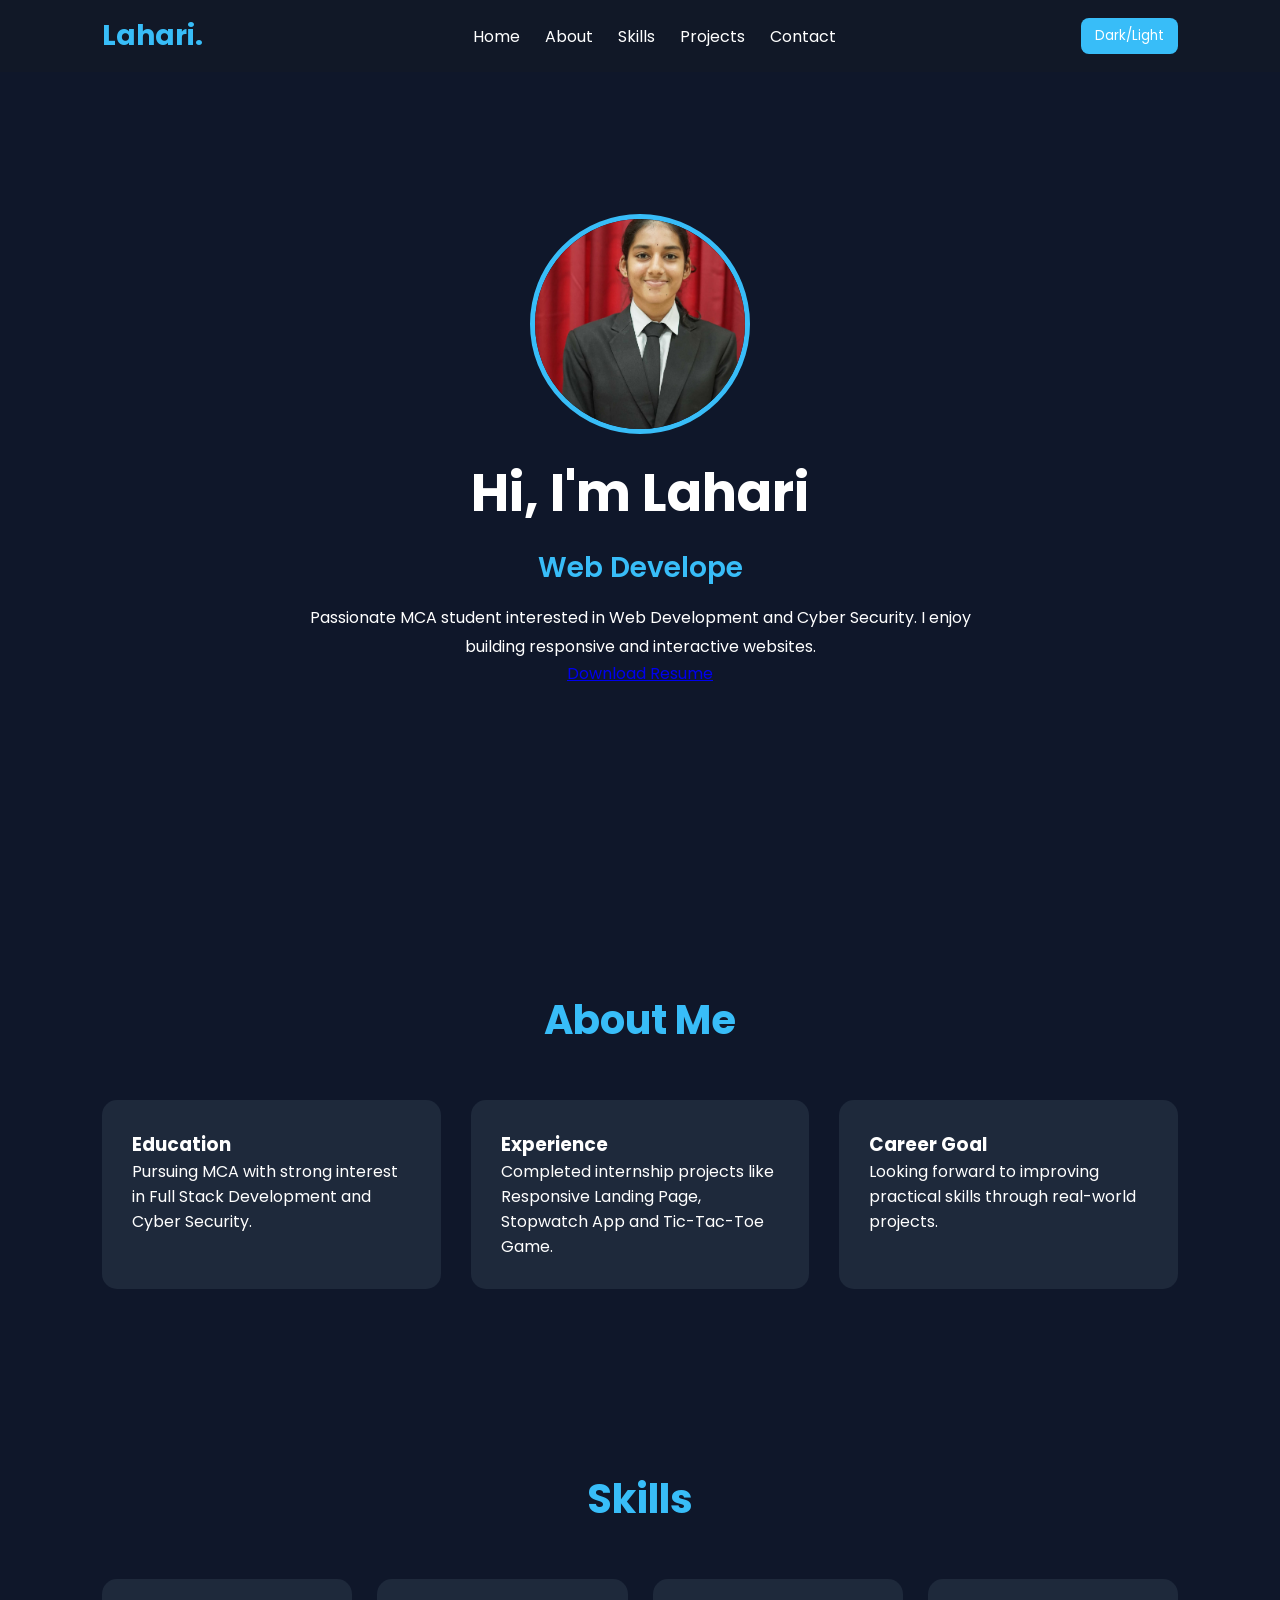
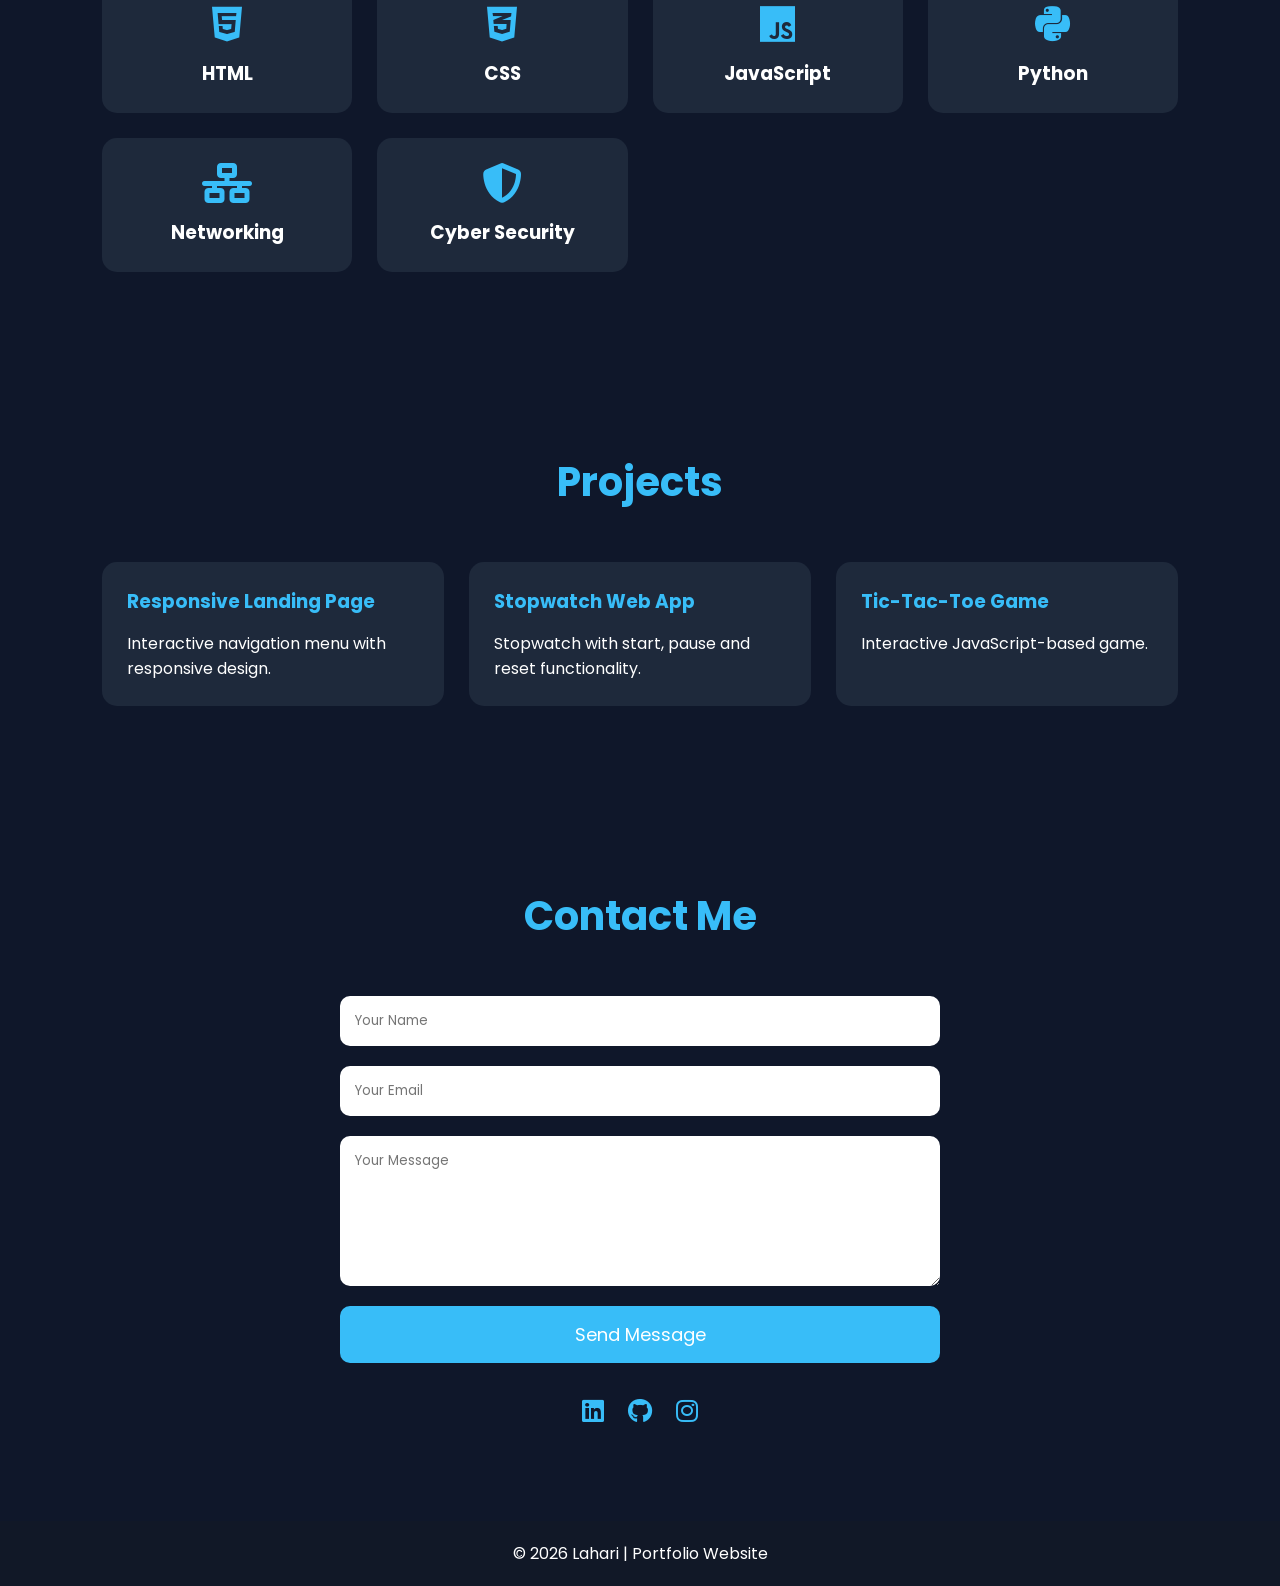
<file: Personal-Portfolio-Website/index.html>
<!DOCTYPE html>
<html lang="en">
<head>
  <meta charset="UTF-8" />
  <meta name="viewport" content="width=device-width, initial-scale=1.0"/>
  <title>Lahari Portfolio</title>

  <!-- CSS -->
  <link rel="stylesheet" href="style.css">

  <!-- Font Awesome -->
  <link rel="stylesheet"
  href="https://cdnjs.cloudflare.com/ajax/libs/font-awesome/6.5.1/css/all.min.css"/>

  <!-- Google Font -->
  <link rel="preconnect" href="https://fonts.googleapis.com">
  <link href="https://fonts.googleapis.com/css2?family=Poppins:wght@300;400;500;600;700&display=swap" rel="stylesheet">
</head>

<body>

  <!-- Header -->

  <header>
    <nav>
      <div class="logo">Lahari.</div>

      <ul>
        <li><a href="#home">Home</a></li>
        <li><a href="#about">About</a></li>
        <li><a href="#skills">Skills</a></li>
        <li><a href="#projects">Projects</a></li>
        <li><a href="#contact">Contact</a></li>
      </ul>

      <button class="toggle-btn" onclick="toggleMode()">
        Dark/Light
      </button>
    </nav>
  </header>

  <!-- Home -->

  <section class="home" id="home">

    <img src="images/profile.jpg" alt="Profile">

    <h1>Hi, I'm Lahari</h1>

    <div class="typing"></div>

    <p>
      Passionate MCA student interested in Web Development and Cyber Security.
      I enjoy building responsive and interactive websites.
    </p>

    <a href="resume.pdf"btn">Download Resume</a>

  </section>

  <!-- About -->

  <section id="about">

    <h2 class="title">About Me</h2>

    <div class="about-content">

      <div class="about-box">
        <h3>Education</h3>
        <p>
          Pursuing MCA with strong interest in Full Stack Development
          and Cyber Security.
        </p>
      </div>

      <div class="about-box">
        <h3>Experience</h3>
        <p>
          Completed internship projects like Responsive Landing Page,
          Stopwatch App and Tic-Tac-Toe Game.
        </p>
      </div>

      <div class="about-box">
        <h3>Career Goal</h3>
        <p>
          Looking forward to improving practical skills through
          real-world projects.
        </p>
      </div>

    </div>

  </section>

  <!-- Skills -->

  <section id="skills">

    <h2 class="title">Skills</h2>

    <div class="skills-container">

      <div class="skill">
        <i class="fa-brands fa-html5"></i>
        <h3>HTML</h3>
      </div>

      <div class="skill">
        <i class="fa-brands fa-css3-alt"></i>
        <h3>CSS</h3>
      </div>

      <div class="skill">
        <i class="fa-brands fa-js"></i>
        <h3>JavaScript</h3>
      </div>

      <div class="skill">
        <i class="fa-brands fa-python"></i>
        <h3>Python</h3>
      </div>

      <div class="skill">
        <i class="fa-solid fa-network-wired"></i>
        <h3>Networking</h3>
      </div>

      <div class="skill">
        <i class="fa-solid fa-shield-halved"></i>
        <h3>Cyber Security</h3>
      </div>

    </div>

  </section>

  <!-- Projects -->

  <section id="projects">

    <h2 class="title">Projects</h2>

    <div class="projects-container">

      <div class="project-card">
        <h3>Responsive Landing Page</h3>
        <p>
          Interactive navigation menu with responsive design.
        </p>
      </div>

      <div class="project-card">
        <h3>Stopwatch Web App</h3>
        <p>
          Stopwatch with start, pause and reset functionality.
        </p>
      </div>

      <div class="project-card">
        <h3>Tic-Tac-Toe Game</h3>
        <p>
          Interactive JavaScript-based game.
        </p>
      </div>

    </div>

  </section>

  <!-- Contact -->

  <section class="contact" id="contact">

    <h2 class="title">Contact Me</h2>

    <form>

      <input type="text" placeholder="Your Name" required>

      <input type="email" placeholder="Your Email" required>

      <textarea rows="6" placeholder="Your Message"></textarea>

      <button type="submit">Send Message</button>

    </form>

    <div class="social-icons">
      <a href="#"><i class="fa-brands fa-linkedin"></i></a>
      <a href="#"><i class="fa-brands fa-github"></i></a>
      <a href="#"><i class="fa-brands fa-instagram"></i></a>
    </div>

  </section>

  <!-- Footer -->

  <footer>
    <p>© 2026 Lahari | Portfolio Website</p>
  </footer>

  <!-- JavaScript -->
  <script src="script.js"></script>

</body>
</html>
</file>
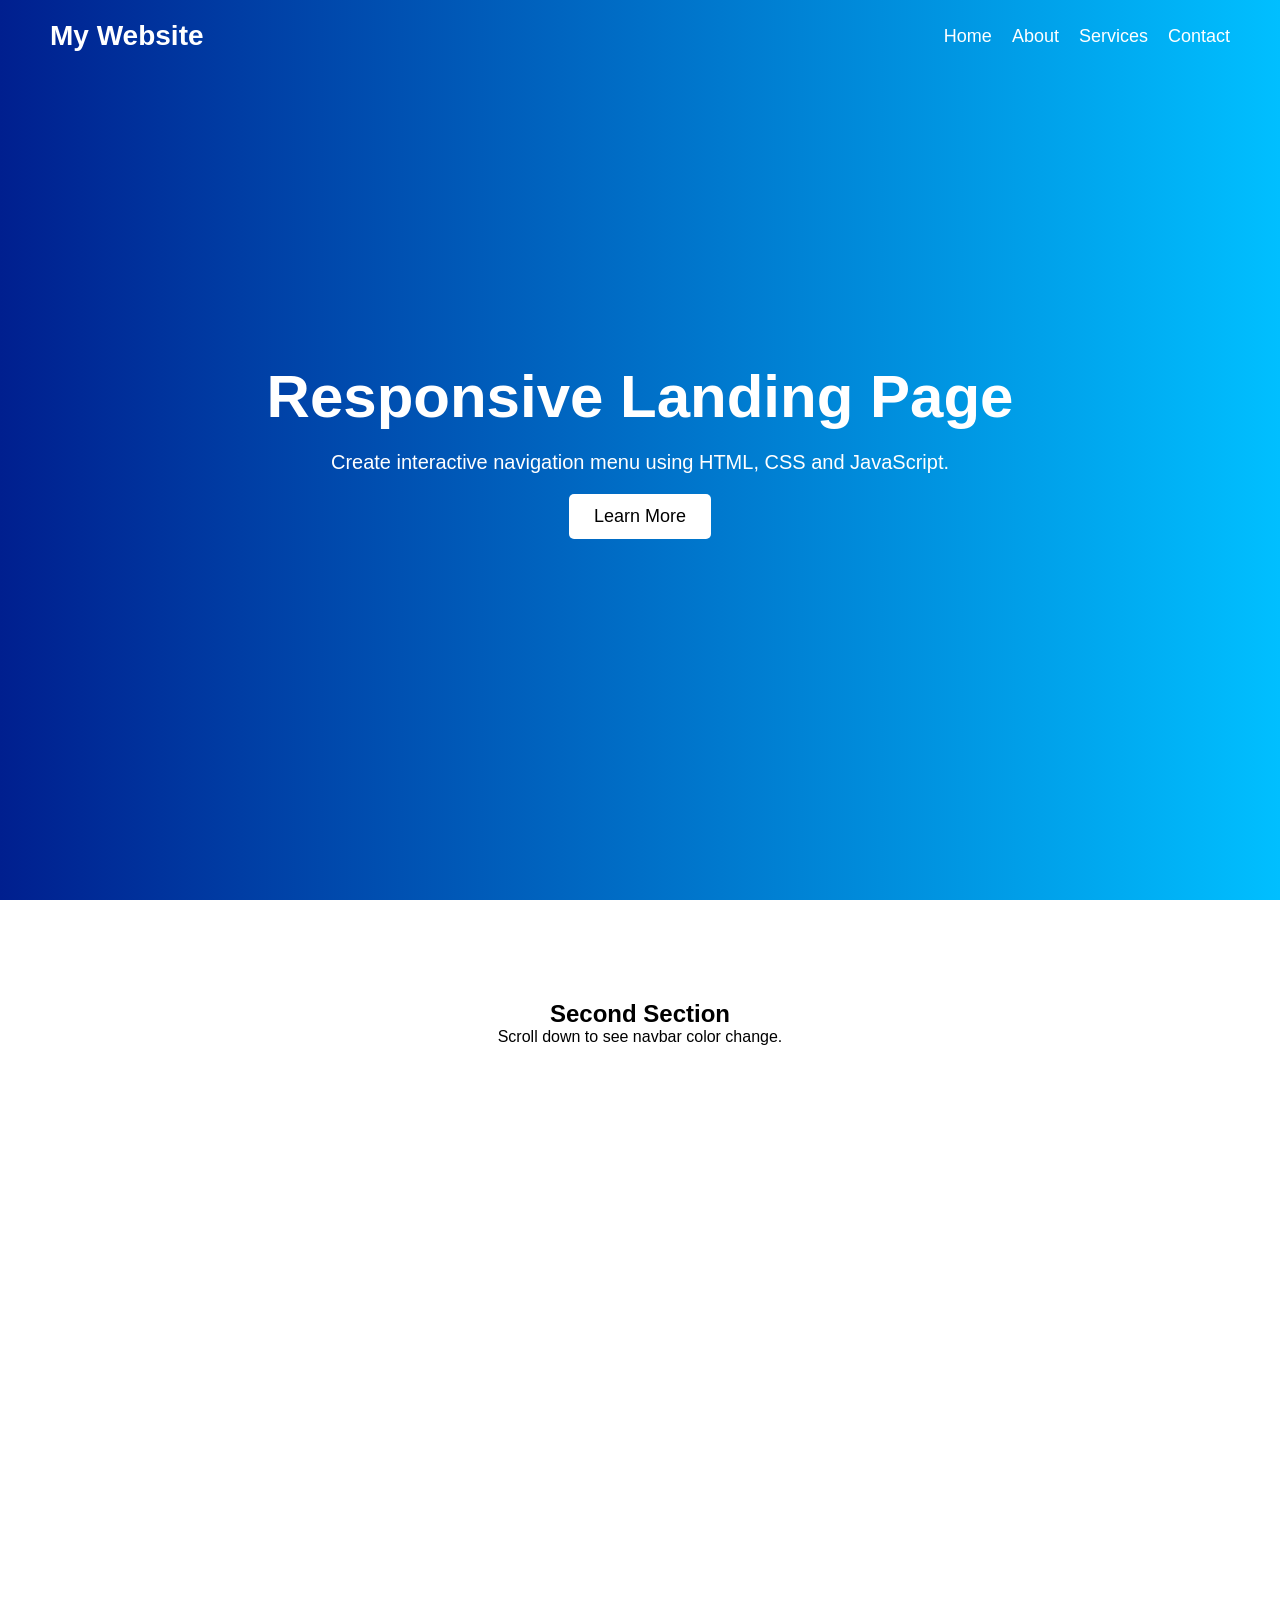
<file: Responsive-Landing-Page/index.html>
<!DOCTYPE html>
<html>
<head>
    <title>Responsive Landing Page</title>
    <link rel="stylesheet" href="style.css">
</head>

<body>

    <!-- Navigation Bar -->
    <nav id="navbar">
        <div class="logo">My Website</div>

        <ul>
            <li><a href="#">Home</a></li>
            <li><a href="#">About</a></li>
            <li><a href="#">Services</a></li>
            <li><a href="#">Contact</a></li>
        </ul>
    </nav>

    <!-- Main Section -->
    <section class="hero">
        <h1>Responsive Landing Page</h1>
        <p>Create interactive navigation menu using HTML, CSS and JavaScript.</p>

        <button>Learn More</button>
    </section>
    <section style="height:100vh; background:white; padding-top:100px; text-align:center;">
    <h2>Second Section</h2>
    <p>Scroll down to see navbar color change.</p>
</section>

<script src="script.js"></script>
    

</body>
</html>
</file>
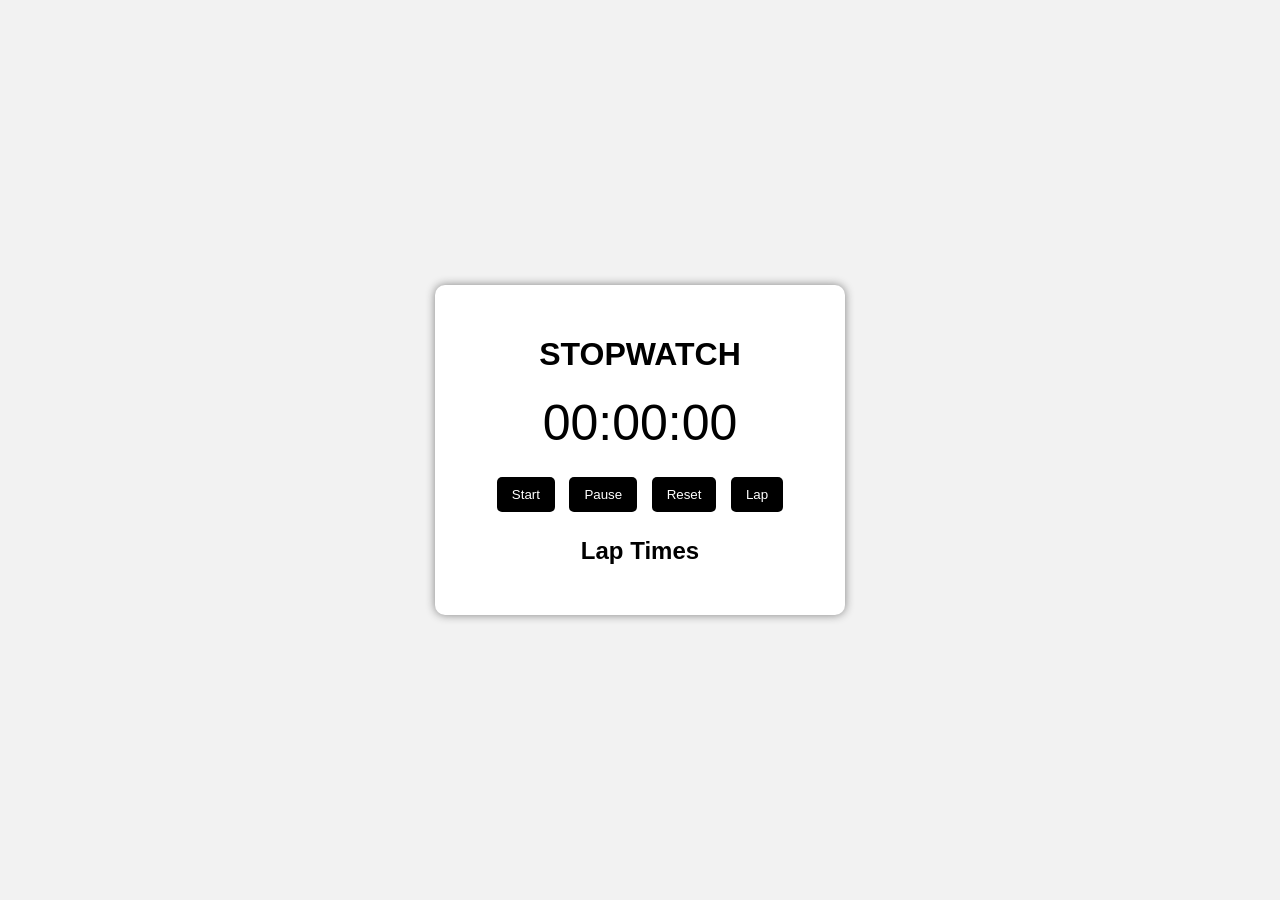
<file: StopWatch-Web-App/index.html>
<!DOCTYPE html>
<html lang="en">
<head>
    <meta charset="UTF-8">
    <meta name="viewport" content="width=device-width, initial-scale=1.0">
    <title>Stopwatch App</title>

    <link rel="stylesheet" href="style.css">
</head>
<body>

<div class="container">

    <h1>STOPWATCH</h1>

    <div id="display">
        00:00:00
    </div>

    <div class="buttons">

        <button onclick="startStopwatch()">
            Start
        </button>

        <button onclick="pauseStopwatch()">
            Pause
        </button>

        <button onclick="resetStopwatch()">
            Reset
        </button>

        <button onclick="recordLap()">
            Lap
        </button>

    </div>

    <h2>Lap Times</h2>

    <ul id="laps"></ul>

</div>

<script src="script.js"></script>

</body>
</html>
</file>
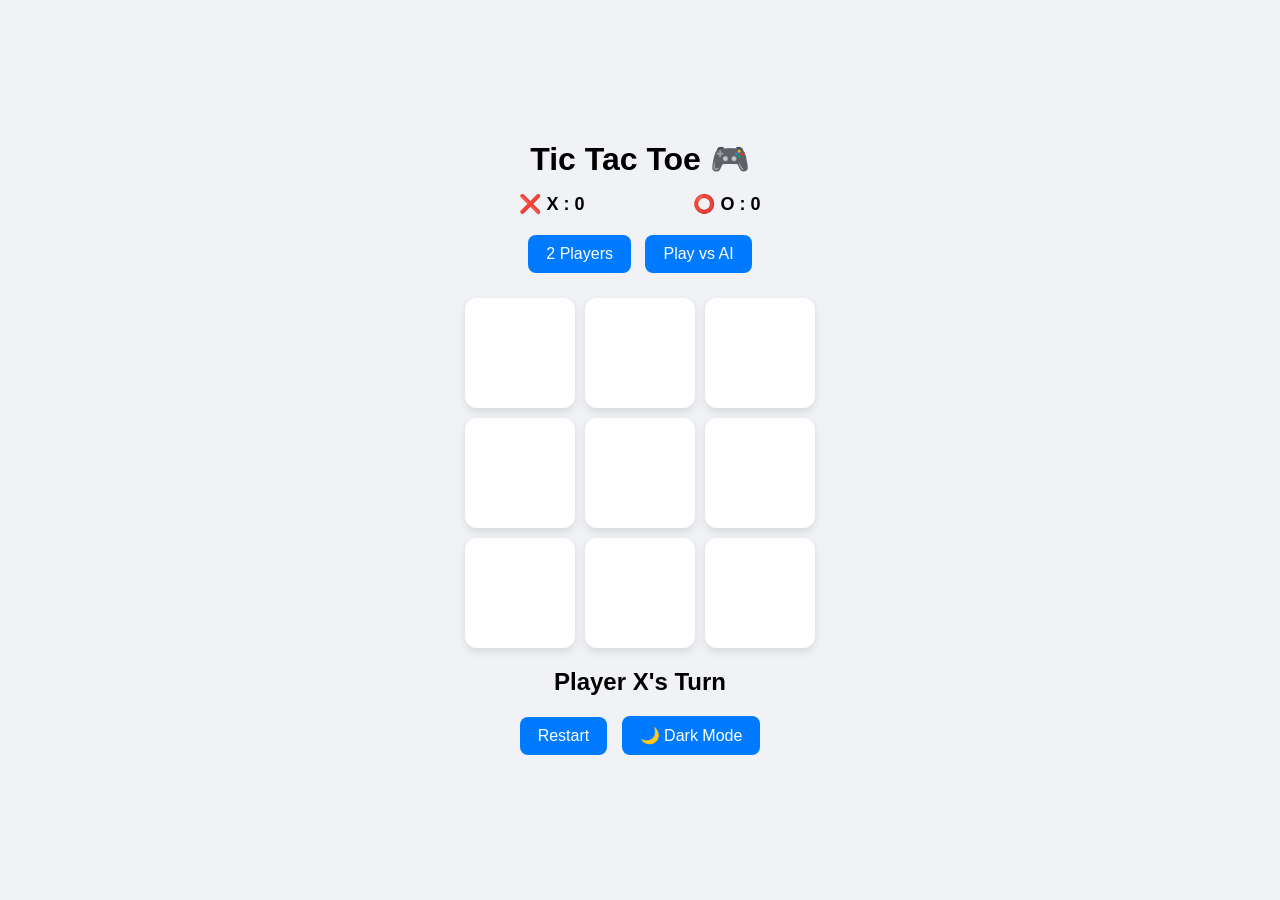
<file: Tic-Tac-Toe-Web-App/index.html>
<!-- index.html -->
<!DOCTYPE html>
<html lang="en">
<head>
  <meta charset="UTF-8" />
  <meta name="viewport" content="width=device-width, initial-scale=1.0"/>
  <title>Advanced Tic Tac Toe</title>
  <link rel="stylesheet" href="style.css">
</head>
<body>

  <div class="container">
    <h1>Tic Tac Toe 🎮</h1>

    <div class="scoreboard">
      <p>❌ X : <span id="xScore">0</span></p>
      <p>⭕ O : <span id="oScore">0</span></p>
    </div>

    <div class="mode-select">
      <button onclick="setMode('player')">2 Players</button>
      <button onclick="setMode('ai')">Play vs AI</button>
    </div>

    <div class="board" id="board">
      <div class="cell" data-index="0"></div>
      <div class="cell" data-index="1"></div>
      <div class="cell" data-index="2"></div>
      <div class="cell" data-index="3"></div>
      <div class="cell" data-index="4"></div>
      <div class="cell" data-index="5"></div>
      <div class="cell" data-index="6"></div>
      <div class="cell" data-index="7"></div>
      <div class="cell" data-index="8"></div>
    </div>

    <h2 id="status">Player X's Turn</h2>

    <div class="buttons">
      <button onclick="restartGame()">Restart</button>
      <button onclick="toggleTheme()">🌙 Dark Mode</button>
    </div>
  </div>

  <script src="script.js"></script>
</body>
</html>
</file>
<file: Personal-Portfolio-Website/style.css>
*{
  margin:0;
  padding:0;
  box-sizing:border-box;
  scroll-behavior:smooth;
  font-family:'Poppins',sans-serif;
}

body{
  background:#0f172a;
  color:white;
  transition:0.4s;
}

body.light{
  background:#f5f5f5;
  color:black;
}

/* Header */

header{
  position:fixed;
  width:100%;
  top:0;
  left:0;
  background:#111827;
  padding:15px 8%;
  z-index:1000;
}

body.light header{
  background:white;
}

nav{
  display:flex;
  justify-content:space-between;
  align-items:center;
}

.logo{
  font-size:28px;
  font-weight:700;
  color:#38bdf8;
}

nav ul{
  display:flex;
  list-style:none;
}

nav ul li{
  margin-left:25px;
}

nav ul li a{
  text-decoration:none;
  color:white;
  transition:0.3s;
}

body.light nav ul li a{
  color:black;
}

nav ul li a:hover{
  color:#38bdf8;
}

.toggle-btn{
  background:#38bdf8;
  border:none;
  padding:8px 14px;
  border-radius:8px;
  cursor:pointer;
  color:white;
}

/* Home */

.home{
  min-height:100vh;
  display:flex;
  justify-content:center;
  align-items:center;
  flex-direction:column;
  text-align:center;
  padding:100px 20px;
}

.home img{
  width:220px;
  height:220px;
  border-radius:50%;
  border:5px solid #38bdf8;
  object-fit:cover;
  margin-bottom:20px;
  animation:float 3s ease-in-out infinite;
}

@keyframes float{
  0%{
    transform:translateY(0);
  }

  50%{
    transform:translateY(-10px);
  }

  100%{
    transform:translateY(0);
  }
}

.home h1{
  font-size:52px;
}

.typing{
  color:#38bdf8;
  font-size:28px;
  margin:15px 0;
  font-weight:600;
}

.home p{
  max-width:700px;
  line-height:1.8;
}

.btn{
  display:inline-block;
  margin-top:25px;
  padding:14px 30px;
  background:#00abf0;
  color:white;
  border-radius:10px;
  text-decoration:none;
  transition:0.3s;
  font-weight: 600;
}

.btn:hover{
  transform:scale(1.05);
  box-shadow: 0 0 15px #00abf0;
}

/* Sections */

section{
  padding:90px 8%;
}

.title{
  text-align:center;
  font-size:40px;
  margin-bottom:50px;
  color:#38bdf8;
}

/* About */

.about-content{
  display:grid;
  grid-template-columns:repeat(auto-fit,minmax(300px,1fr));
  gap:30px;
}

.about-box{
  background:#1e293b;
  padding:30px;
  border-radius:15px;
  transition:0.4s;
}

body.light .about-box{
  background:white;
  box-shadow:0 2px 10px rgba(0,0,0,0.1);
}

.about-box:hover{
  transform:translateY(-10px);
}

/* Skills */

.skills-container{
  display:grid;
  grid-template-columns:repeat(auto-fit,minmax(250px,1fr));
  gap:25px;
}

.skill{
  background:#1e293b;
  padding:25px;
  border-radius:15px;
  text-align:center;
  transition:0.3s;
}

body.light .skill{
  background:white;
  box-shadow:0 2px 10px rgba(0,0,0,0.1);
}

.skill:hover{
  transform:scale(1.05);
}

.skill i{
  font-size:40px;
  color:#38bdf8;
  margin-bottom:15px;
}

/* Projects */

.projects-container{
  display:grid;
  grid-template-columns:repeat(auto-fit,minmax(300px,1fr));
  gap:25px;
}

.project-card{
  background:#1e293b;
  padding:25px;
  border-radius:15px;
  transition:0.4s;
}

body.light .project-card{
  background:white;
  box-shadow:0 2px 10px rgba(0,0,0,0.1);
}

.project-card:hover{
  transform:translateY(-10px);
}

.project-card h3{
  margin-bottom:15px;
  color:#38bdf8;
}

/* Contact */

.contact form{
  max-width:600px;
  margin:auto;
  display:flex;
  flex-direction:column;
  gap:20px;
}

.contact input,
.contact textarea{
  padding:15px;
  border:none;
  border-radius:10px;
  outline:none;
}

.contact button{
  padding:15px;
  border:none;
  border-radius:10px;
  background:#38bdf8;
  color:white;
  font-size:18px;
  cursor:pointer;
}

.social-icons{
  text-align:center;
  margin-top:30px;
}

.social-icons a{
  color:#38bdf8;
  margin:0 10px;
  font-size:25px;
}

/* Footer */

footer{
  text-align:center;
  padding:20px;
  background:#111827;
}

body.light footer{
  background:#ddd;
  color:black;
}

/* Responsive */

@media(max-width:768px){

  nav ul{
    display:none;
  }

  .home h1{
    font-size:38px;
  }

  .typing{
    font-size:22px;
  }
}
</file>
<file: Responsive-Landing-Page/style.css>
*{
    margin:0;
    padding:0;
    box-sizing:border-box;
    font-family:Arial;
}

/* Navigation Bar */
nav{
    width:100%;
    display:flex;
    justify-content:space-between;
    align-items:center;
    padding:20px 50px;
    position:fixed;
    top:0;
    background:transparent;
    transition:0.3s;
}

/* Scroll Effect */
nav.scrolled{
    background:#000;
}

/* Logo */
.logo{
    color:white;
    font-size:28px;
    font-weight:bold;
}

/* Menu */
nav ul{
    display:flex;
    list-style:none;
}

nav ul li{
    margin-left:20px;
}

nav ul li a{
    color:white;
    text-decoration:none;
    font-size:18px;
    transition:0.3s;
}

/* Hover Effect */
nav ul li a:hover{
    color:yellow;
}

/* Hero Section */
.hero{
    height:100vh;
    background:linear-gradient(to right,#001f8f,#00bfff);
    display:flex;
    flex-direction:column;
    justify-content:center;
    align-items:center;
    text-align:center;
    color:white;
    padding:20px;
}

.hero h1{
    font-size:60px;
    margin-bottom:20px;
}

.hero p{
    font-size:20px;
    margin-bottom:20px;
}

button{
    padding:12px 25px;
    border:none;
    background:white;
    color:black;
    font-size:18px;
    border-radius:5px;
    cursor:pointer;
}

/* Responsive */
@media(max-width:768px){

    nav{
        flex-direction:column;
    }

    nav ul{
        margin-top:10px;
    }

    .hero h1{
        font-size:40px;
    }
}
</file>
<file: StopWatch-Web-App/style.css>
body{
    margin:0;
    padding:0;
    display:flex;
    justify-content:center;
    align-items:center;
    height:100vh;
    background:#f2f2f2;
    font-family:Arial;
}

.container{
    background:white;
    padding:30px;
    border-radius:10px;
    text-align:center;
    box-shadow:0 0 10px gray;
    width:350px;
}

#display{
    font-size:50px;
    margin:20px 0;
}

button{
    padding:10px 15px;
    margin:5px;
    border:none;
    border-radius:5px;
    background:black;
    color:white;
    cursor:pointer;
}

button:hover{
    background:gray;
}

#laps{
    margin-top:20px;
    padding:0;
}

#laps li{
    list-style:none;
    background:#eeeeee;
    margin:5px;
    padding:10px;
    border-radius:5px;
}
</file>
<file: Tic-Tac-Toe-Web-App/style.css>
/* style.css */

* {
  margin: 0;
  padding: 0;
  box-sizing: border-box;
}

body {
  font-family: Arial, sans-serif;
  background: #f0f2f5;
  display: flex;
  justify-content: center;
  align-items: center;
  height: 100vh;
  transition: 0.3s;
}

.container {
  text-align: center;
}

h1 {
  margin-bottom: 15px;
}

.scoreboard {
  display: flex;
  justify-content: space-around;
  margin-bottom: 15px;
  font-size: 18px;
  font-weight: bold;
}

.mode-select {
  margin-bottom: 15px;
}

.board {
  display: grid;
  grid-template-columns: repeat(3, 110px);
  gap: 10px;
  margin: 20px auto;
}

.cell {
  width: 110px;
  height: 110px;
  background: white;
  border-radius: 12px;
  font-size: 2.5rem;
  display: flex;
  justify-content: center;
  align-items: center;
  cursor: pointer;
  box-shadow: 0 4px 8px rgba(0,0,0,0.1);
  transition: 0.3s;
}

.cell:hover {
  transform: scale(1.05);
  background: #e9ecef;
}

#status {
  margin: 15px 0;
}

.buttons button,
.mode-select button {
  padding: 10px 18px;
  margin: 5px;
  border: none;
  border-radius: 8px;
  background: #007bff;
  color: white;
  cursor: pointer;
  font-size: 16px;
}

.buttons button:hover,
.mode-select button:hover {
  opacity: 0.9;
}

/* Dark Mode */

.dark {
  background: #121212;
  color: white;
}

.dark .cell {
  background: #1e1e1e;
  color: white;
}

.dark .cell:hover {
  background: #333;
}
</file>
